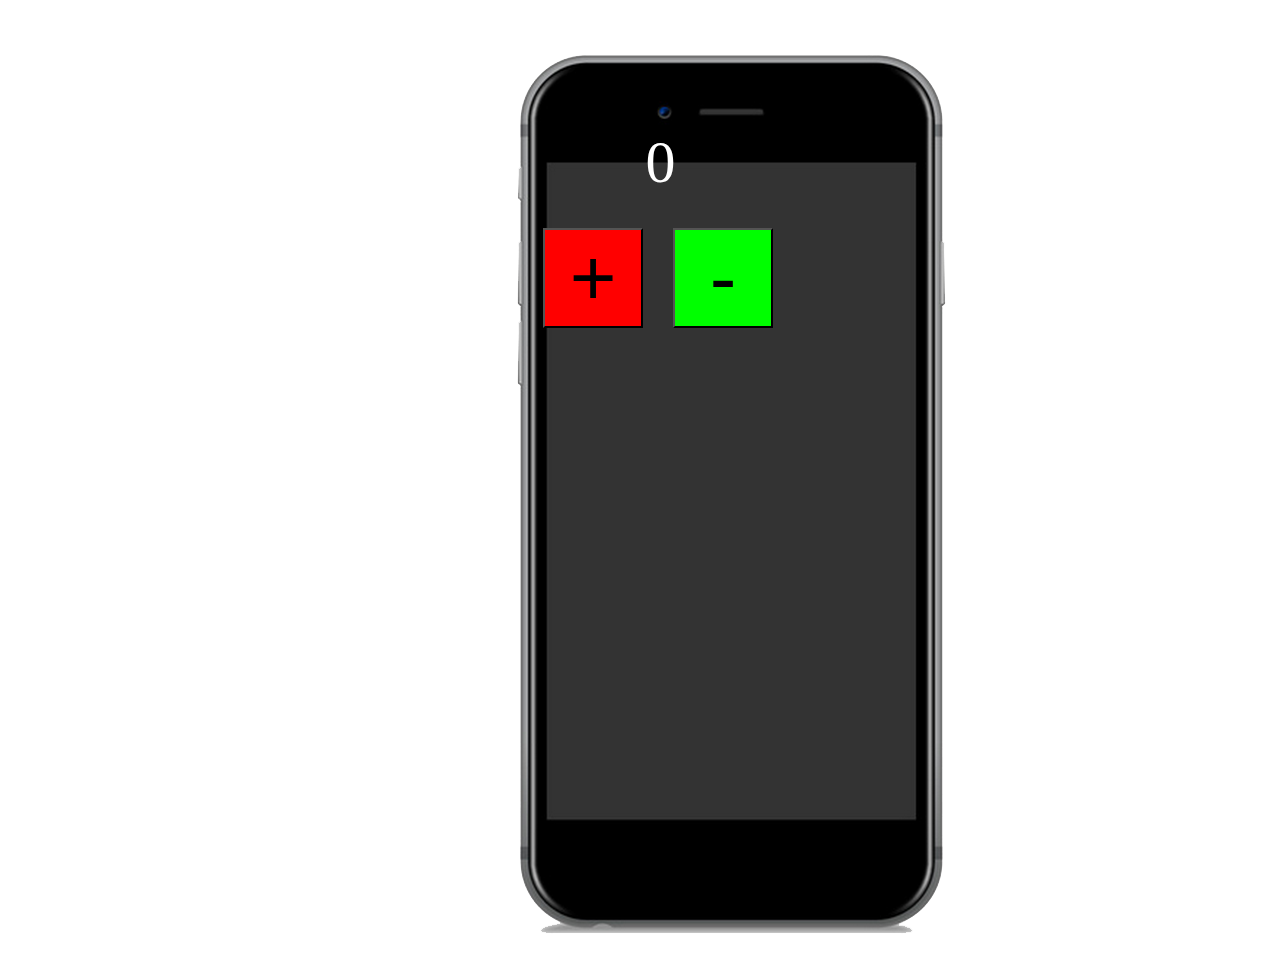
<file: index.html>
<html>
  <head>
    <script type="text/javascript" src="js/jquery-3.1.1.min.js"></script>
    <script type="text/javascript" src="js/script.js"></script>
    <link rel="stylesheet" type="text/css" href="css/style.css">
  </head>
  <body>
    <div id="wrapper">
      <div id="iphone">
        <img src="img/iphone.png">    
        <div id="display">
          <p class="label">0</p>
          <p class="plus"><button type="button" class="plus" value="plus" onclick="pushButton(this)">+</button></p>
          <p class="minus"><button type="button" class="minus" value="minus" onclick="pushButton(this)">-</button></p>
        </div>
      </div>
    </div>
  </body>
</html>
</file>
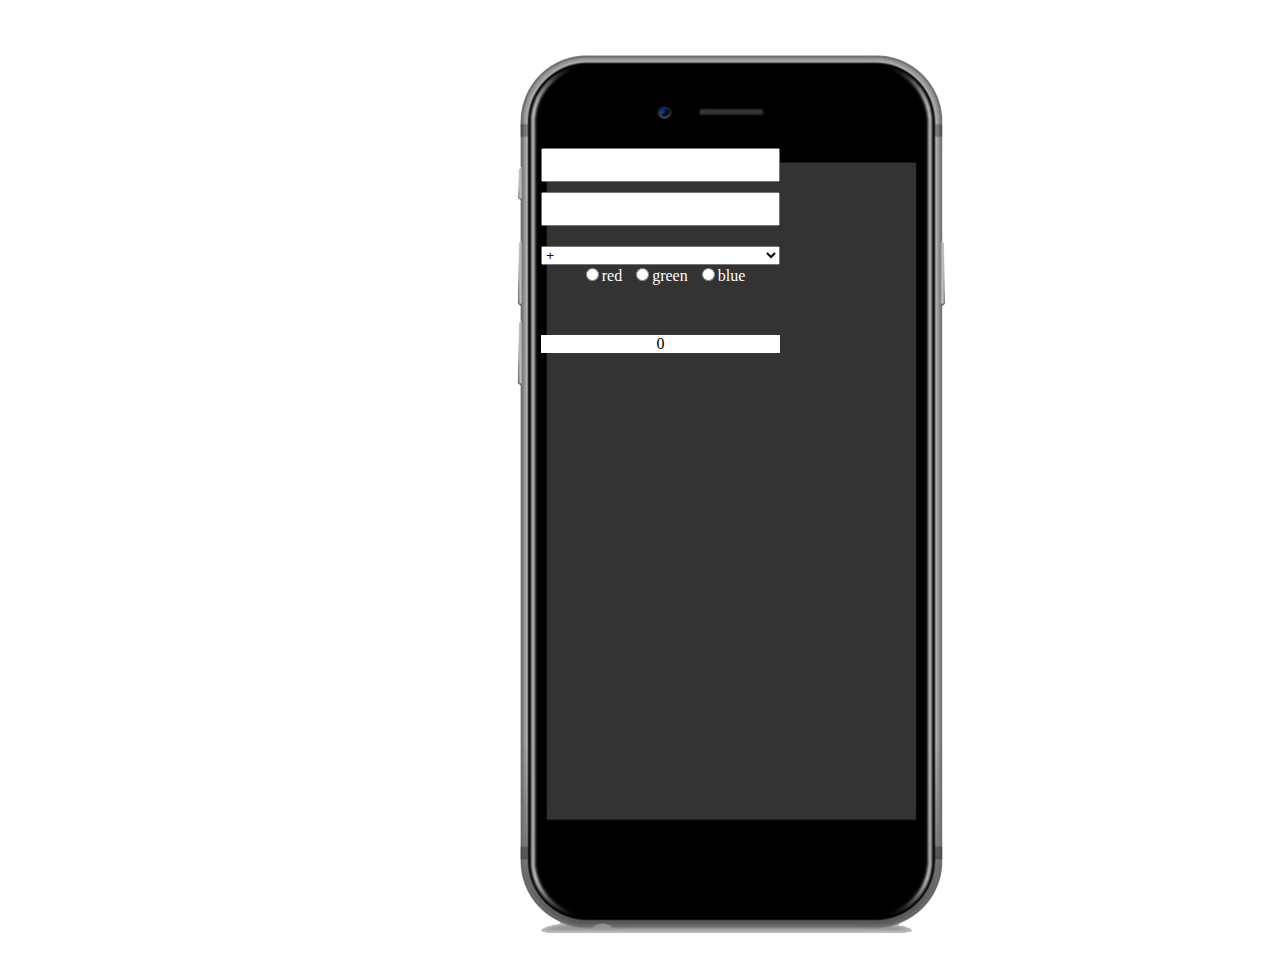
<file: index2.html>
<html>
  <head>
    <link rel="stylesheet" type="text/css" href="css/style.css">
    <script type="text/javascript" src="js/script2.js"></script>
  </head>
  <body>
    <div id="wrapper">
      <div id="iphone">
        <img src="img/iphone.png">    
        <div id="display">
          <input type="text" class="form1">
          <input type="text" class="form2">
          <select class="select1">
            <script> selectList() </script>
          </select>
          <br>
          <input type="radio" name="radio" class="radio" value="red" required>red</input>
          <input type="radio" name="radio" class="radio" value="green" required>green</input>
          <input type="radio" name="radio" class="radio" value="blue" required>blue</input>
          <p class="label2">0</p>
        </div>
      </div>
    </div>
    <script type="text/javascript" src="js/jquery-3.1.1.min.js"></script>
    <script type="text/javascript" src="js/script2.js"></script>
  </body>
</html>
</file>
<file: css/style.css>
#wrapper {
  position: absolute;
  height: auto;
  width: 100%;
  margin: 0 auto;
}

#iphone {
  position: relative;
  width: 400px;
  margin: 0 auto;
  text-align: center;
}

#iphone img {
  height: 90%;
}

#display {
  position: absolute;
  top: 120px;
  left: 80px;
  color: #fff;
  height: 480px;
  width: 265px;
}

.label {
  font-size: 60px;
  margin: 0;
  padding: 0;
  text-align: center;
}

button.plus, button.minus {
  float: left;
  font-size: 500%;
  background-color: #f00;
  height: 100px;
  width: 100px;
  margin: 15px;
}

button.minus {
  background-color: #0f0;  
}

input.form1 {
	position: relative;
	top: 20px;
	width: 90%;
	font-size: 150%;
}

input.form2 {
	position: relative;
	top: 30px;
	width: 90%;
	font-size: 150%;
}

p.label2 {
    position: relative;
    background-color: #fff;
    color: #000;
    width: 90%;
    margin: auto;
    margin-top: 50px;
}

select.select1 {
  position: relative;
  margin-top: 50px;
  width: 90%;
}

input.radio {
  position: relative;
  margin-left: 10px;
}
</file>
